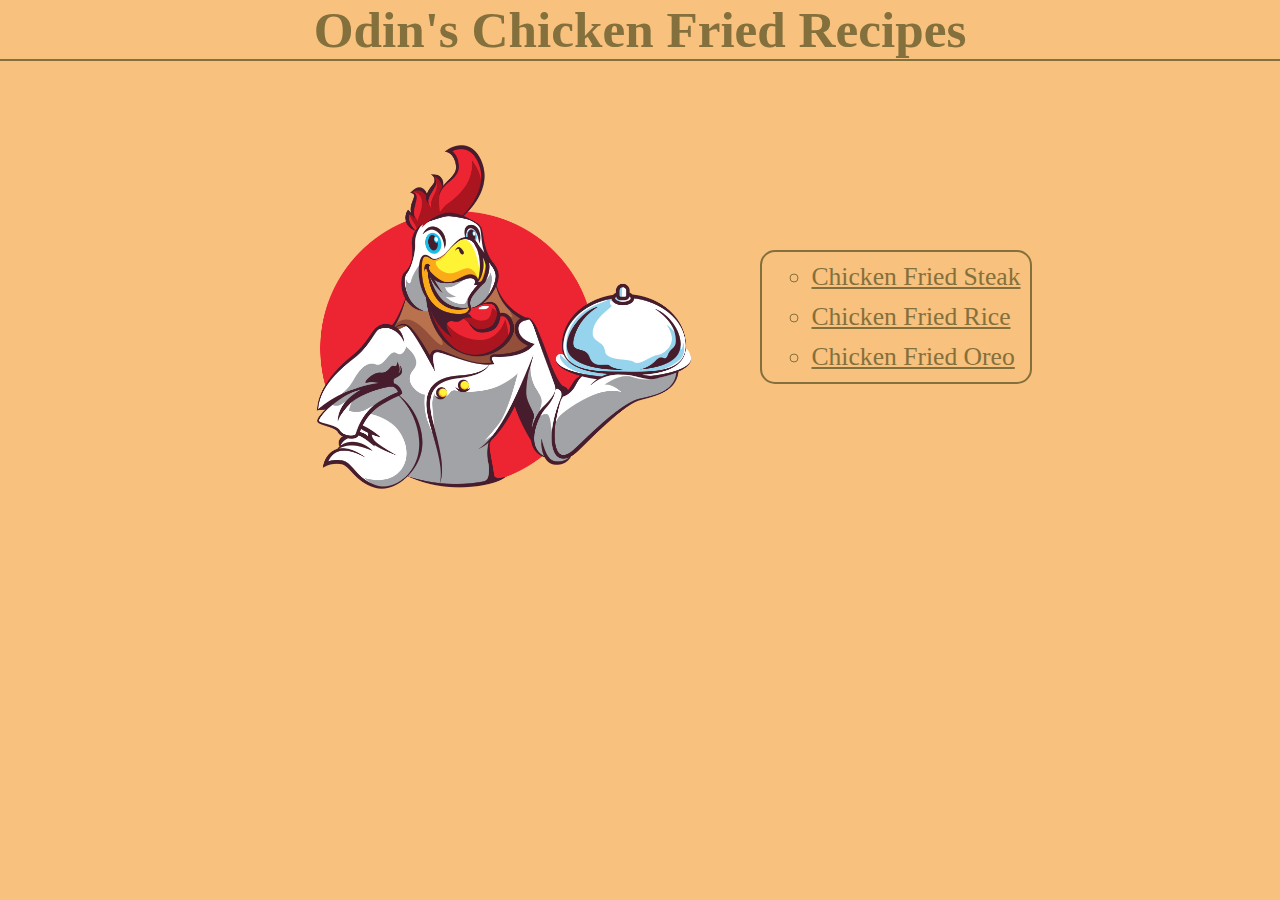
<file: index.html>
<!DOCTYPE html>
<html lang="en">
<head>
    <meta charset="UTF-8">
    <meta http-equiv="X-UA-Compatible" content="IE=edge">
    <meta name="viewport" content="width=device-width, initial-scale=1.0">
    <title>Odin's Chicken Fried Recipes Homepage</title>
    <link rel="stylesheet" href="styles/style.css">
</head>
<body>
    <header id="homepage-header">
        <h1>Odin's Chicken Fried Recipes</h1>
    </header>
    <main id="homepage-main">
        <img src="images/chicken-chef.png" alt="Chicken chef holding a silver platter" width="700px"> 
        <ul class="recipe-list">
            <li><a href="recipes/pages/chicken-fried-steak.html">Chicken Fried Steak</a></li>
            <li><a href="recipes/pages/chicken-fried-rice.html">Chicken Fried Rice</a></li>
            <li><a href="recipes/pages/chicken-fried-oreo.html">Chicken Fried Oreo</a></li>
        </ul>
    </main>
</body>
</html>
</file>
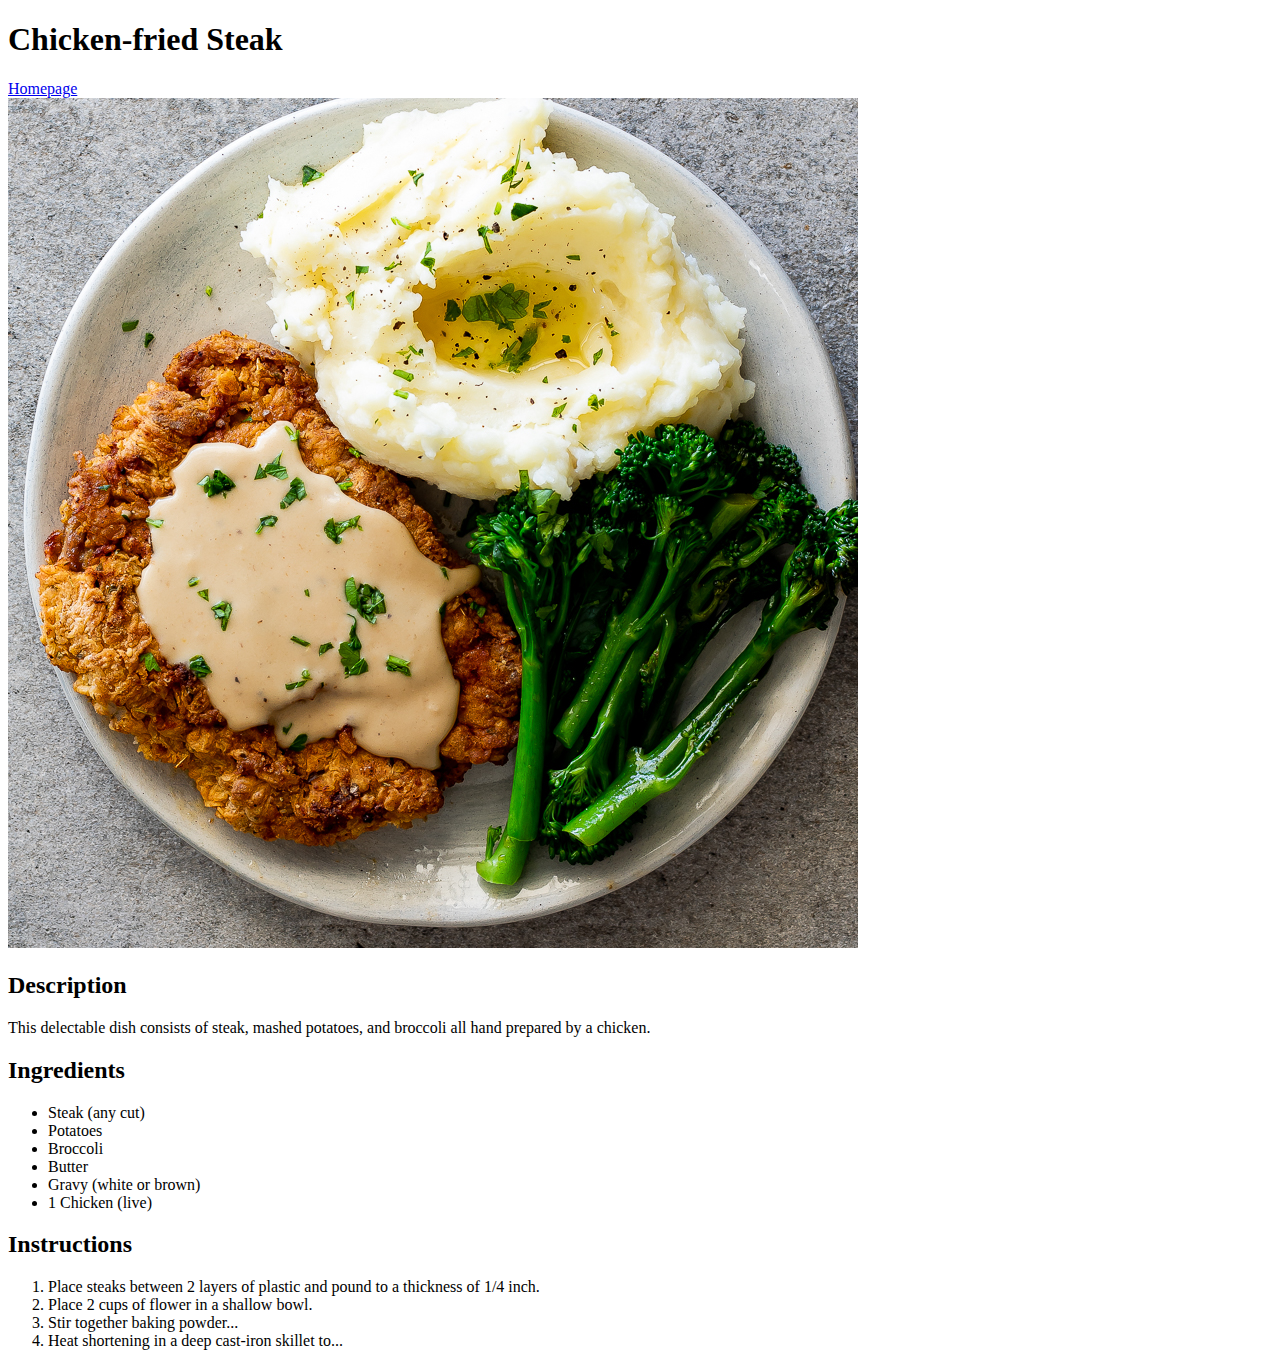
<file: recipes/chickenfried-steak.html>
<!DOCTYPE html>
<html lang="en-us">
    <head>
        <meta charset="UTF-8">
        <title>Chicken-fried Steak Recipe</title>
    </head>
    <body>
        <h1>Chicken-fried Steak</h1>
        <nav><a href="../index.html">Homepage</a></nav>
        <img src="images/chicken-fried-steak.jpg">
        <h2>Description</h2>
        <p>This delectable dish consists of steak, mashed potatoes, and broccoli all hand prepared by a chicken.</p>
        <h2>Ingredients</h2>
        <ul>
            <li>Steak (any cut)</li>
            <li>Potatoes</li>
            <li>Broccoli</li>
            <li>Butter</li>
            <li>Gravy (white or brown)</li>
            <li>1 Chicken (live)</li>
        </ul>
        <h2>Instructions</h2>
        <ol>
            <li>Place steaks between 2 layers of plastic and pound to a thickness of 1/4 inch.</li>
            <li>Place 2 cups of flower in a shallow bowl.</li>
            <li>Stir together baking powder...</li>
            <li>Heat shortening in a deep cast-iron skillet to...</li>
        </ol>
    </body>
</html>
</file>
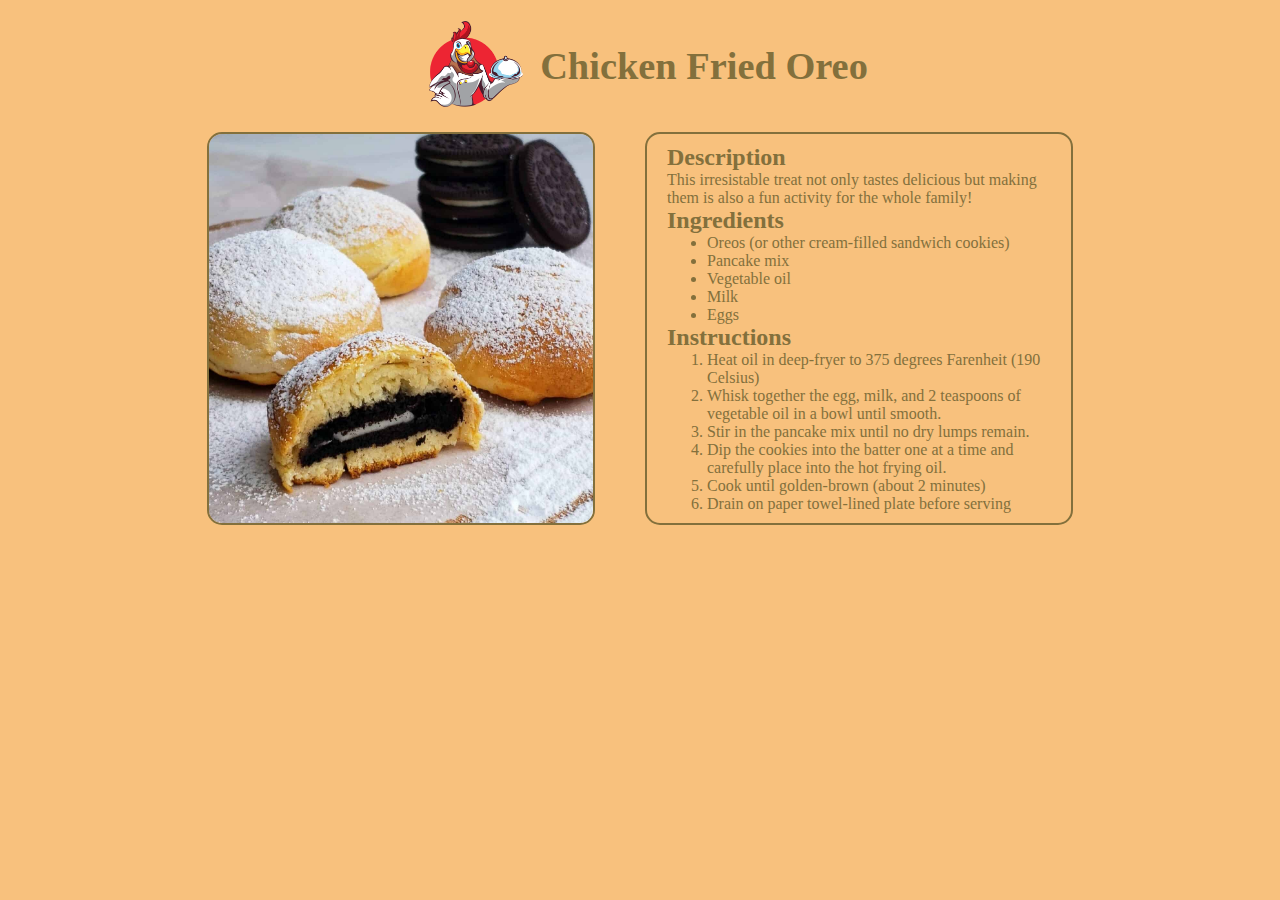
<file: recipes/pages/chicken-fried-oreo.html>
<!DOCTYPE html>
<html lang="en-us">
    <head>
        <meta charset="UTF-8">
        <title>Chicken Fried Oreo Recipe</title>
        <link rel="stylesheet" href="../../styles/style.css">
    </head>
    <body>
        <header class="recipe-header">
            <a id="top"></a>
            <h1>Chicken Fried Oreo</h1>
            <nav>
                <a href="../../index.html"><img src="../../images/chicken-chef.png" alt="chicken chef carrying silver platter" width="100px"></a>
            </nav>
        </header>
        <main class="recipe-content">
            <img class="recipe-image" src="../images/chicken-fried-oreo.jpg" alt="Powdered sugar coated fried oroes" width=600px>
            <div class="recipe-info">
                <div class="recipe-description">
                    <h2>Description</h2>
                    <p>This irresistable treat not only tastes delicious but making them is also a fun activity for the whole family!</p>
                </div>
                <div class="recipe-ingredients">
                    <h2>Ingredients</h2>
                    <ul>
                        <li>Oreos (or other cream-filled sandwich cookies)</li>
                        <li>Pancake mix</li>
                        <li>Vegetable oil</li>
                        <li>Milk</li>
                        <li>Eggs</li>
                    </ul>
                </div>
                <div class="recipe-instructions">
                    <h2>Instructions</h2>
                    <ol>
                        <li>Heat oil in deep-fryer to 375 degrees Farenheit (190 Celsius)</li>
                        <li>Whisk together the egg, milk, and 2 teaspoons of vegetable oil in a bowl until smooth.</li>
                        <li>Stir in the pancake mix until no dry lumps remain.</li>
                        <li>Dip the cookies into the batter one at a time and carefully place into the hot frying oil.</li>
                        <li>Cook until golden-brown (about 2 minutes)</li>
                        <li>Drain on paper towel-lined plate before serving</li>
                    </ol>
                </div>
            </div>
        </main>
    </body>
</html>
</file>
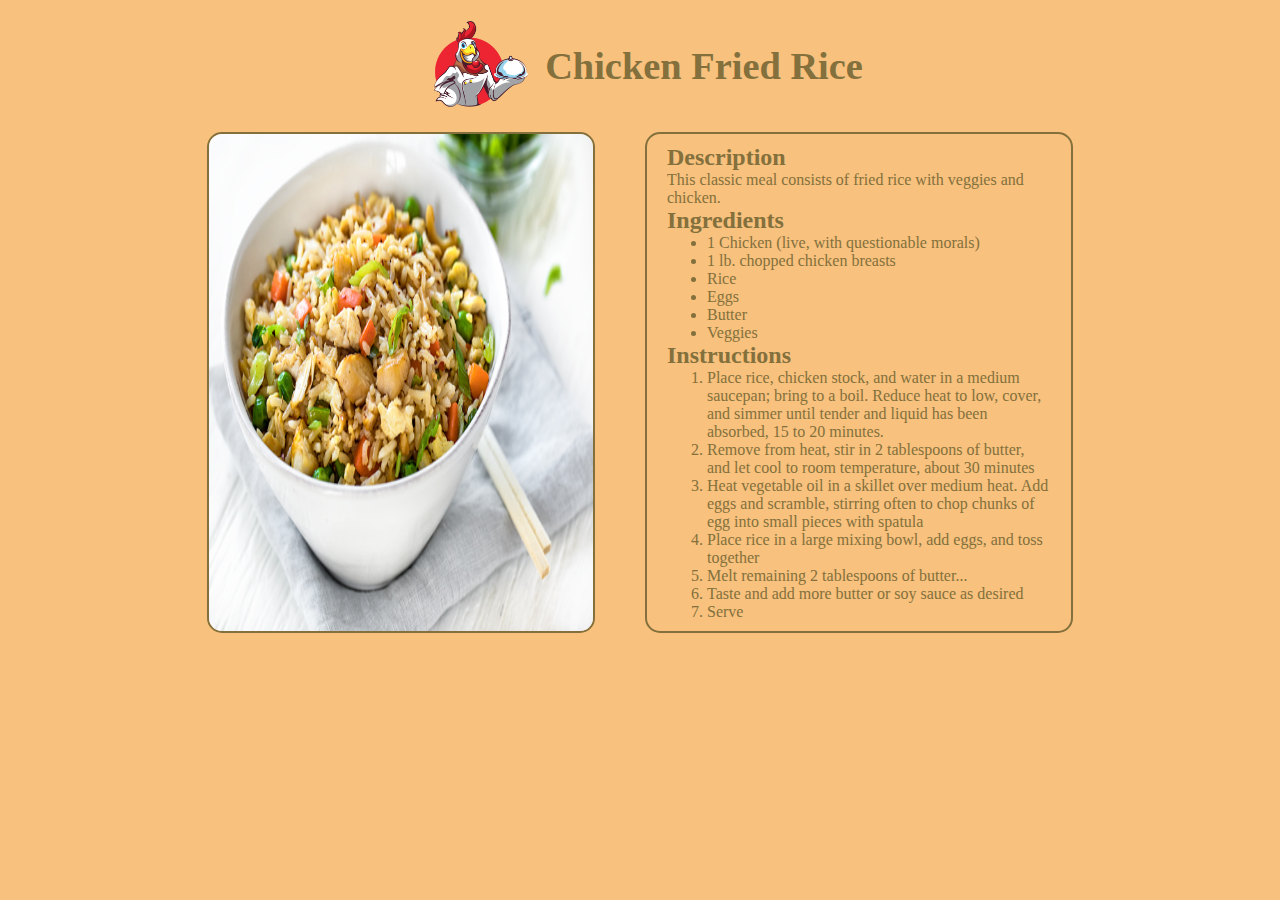
<file: recipes/pages/chicken-fried-rice.html>
<!DOCTYPE html>
<html lang="en-us">
    <head>
        <meta charset="UTF-8">
        <title>Chicken Fried Rice Recipe</title>
        <link rel="stylesheet" href="../../styles/style.css">
    </head>
    <body>
        <header class="recipe-header">
            <a id="top"></a>
            <h1>Chicken Fried Rice</h1>
            <nav>
                <a href="../../index.html"><img src="../../images/chicken-chef.png" alt="chicken chef carrying silver platter" width="100px"></a>
            </nav>
        </header>
        <main class="recipe-content">
            <img class="recipe-image" src="../images/chicken-fried-rice.jpg" alt="A bowl filled with chicken fried rice" width="600px">
            <div class="recipe-info">
                <div class="recipe-description">
                    <h2>Description</h2>
                    <p>This classic meal consists of fried rice with veggies and chicken.</p>
                </div>
                <div class="recipe-ingredients">
                    <h2>Ingredients</h2>
                    <ul>
                        <li>1 Chicken (live, with questionable morals)</li>
                        <li>1 lb. chopped chicken breasts</li>
                        <li>Rice</li>
                        <li>Eggs</li>
                        <li>Butter</li>
                        <li>Veggies</li>
                    </ul>
                </div>
                <div class="recipe-instructions">
                    <h2>Instructions</h2>
                    <ol>
                        <li>Place rice, chicken stock, and water in a medium saucepan; bring to a boil. Reduce heat to low, cover, and simmer until tender and liquid has been absorbed, 15 to 20 minutes.</li>
                        <li>Remove from heat, stir in 2 tablespoons of butter, and let cool to room temperature, about 30 minutes</li>
                        <li>Heat vegetable oil in a skillet over medium heat. Add eggs and scramble, stirring often to chop chunks of egg into small pieces with spatula</li>
                        <li>Place rice in a large mixing bowl, add eggs, and toss together</li>
                        <li>Melt remaining 2 tablespoons of butter...</li>
                        <li>Taste and add more butter or soy sauce as desired</li>
                        <li>Serve</li>
                    </ol>        
                </div>
            </div>
        </main>
    </body>
</html>
</file>
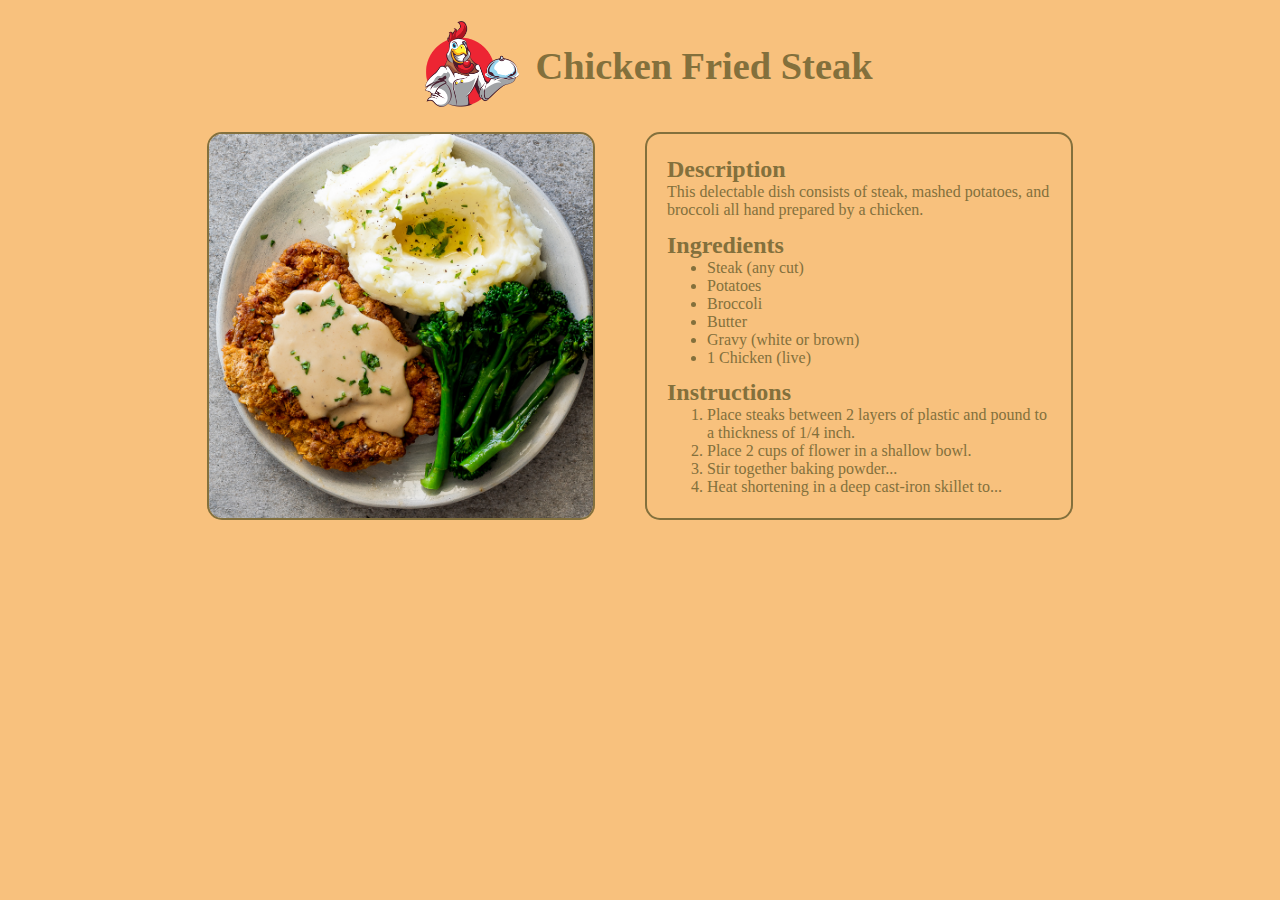
<file: recipes/pages/chicken-fried-steak.html>
<!DOCTYPE html>
<html lang="en-us">
    <head>
        <meta charset="UTF-8">
        <title>Chicken Fried Steak Recipe</title>
        <link rel="stylesheet" href="../../styles/style.css">
    </head>
    <body>
        <header class="recipe-header">
            <a id="top"></a>
            <h1>Chicken Fried Steak</h1>
            <nav>
                <a href="../../index.html">
                    <img src="../../images/chicken-chef.png" alt="chicken chef carrying silver platter" width="100px">
                </a>
            </nav>
        </header>
        <main class="recipe-content">
            <img class="recipe-image" src="../images/chicken-fried-steak.jpg" alt="Chicken fried steak, broccoli, and mashed potatoes on a white plate" width="600px">
            <div class="recipe-info">
                <div class="recipe-description">
                    <h2>Description</h2>
                    <p>This delectable dish consists of steak, mashed potatoes, and broccoli all hand prepared by a chicken.</p>
                </div>
                <div class="recipe-ingredients">
                    <h2>Ingredients</h2>
                    <ul>
                        <li>Steak (any cut)</li>
                        <li>Potatoes</li>
                        <li>Broccoli</li>
                        <li>Butter</li>
                        <li>Gravy (white or brown)</li>
                        <li>1 Chicken (live)</li>
                    </ul>
                </div>
                <div class="recipe-instructions">
                    <h2>Instructions</h2>
                    <ol>
                        <li>Place steaks between 2 layers of plastic and pound to a thickness of 1/4 inch.</li>
                        <li>Place 2 cups of flower in a shallow bowl.</li>
                        <li>Stir together baking powder...</li>
                        <li>Heat shortening in a deep cast-iron skillet to...</li>
                    </ol>
                </div>
            </div>
            <!--<a href="#top">Back to top</a>-->
        </main>
    </body>
</html>
</file>
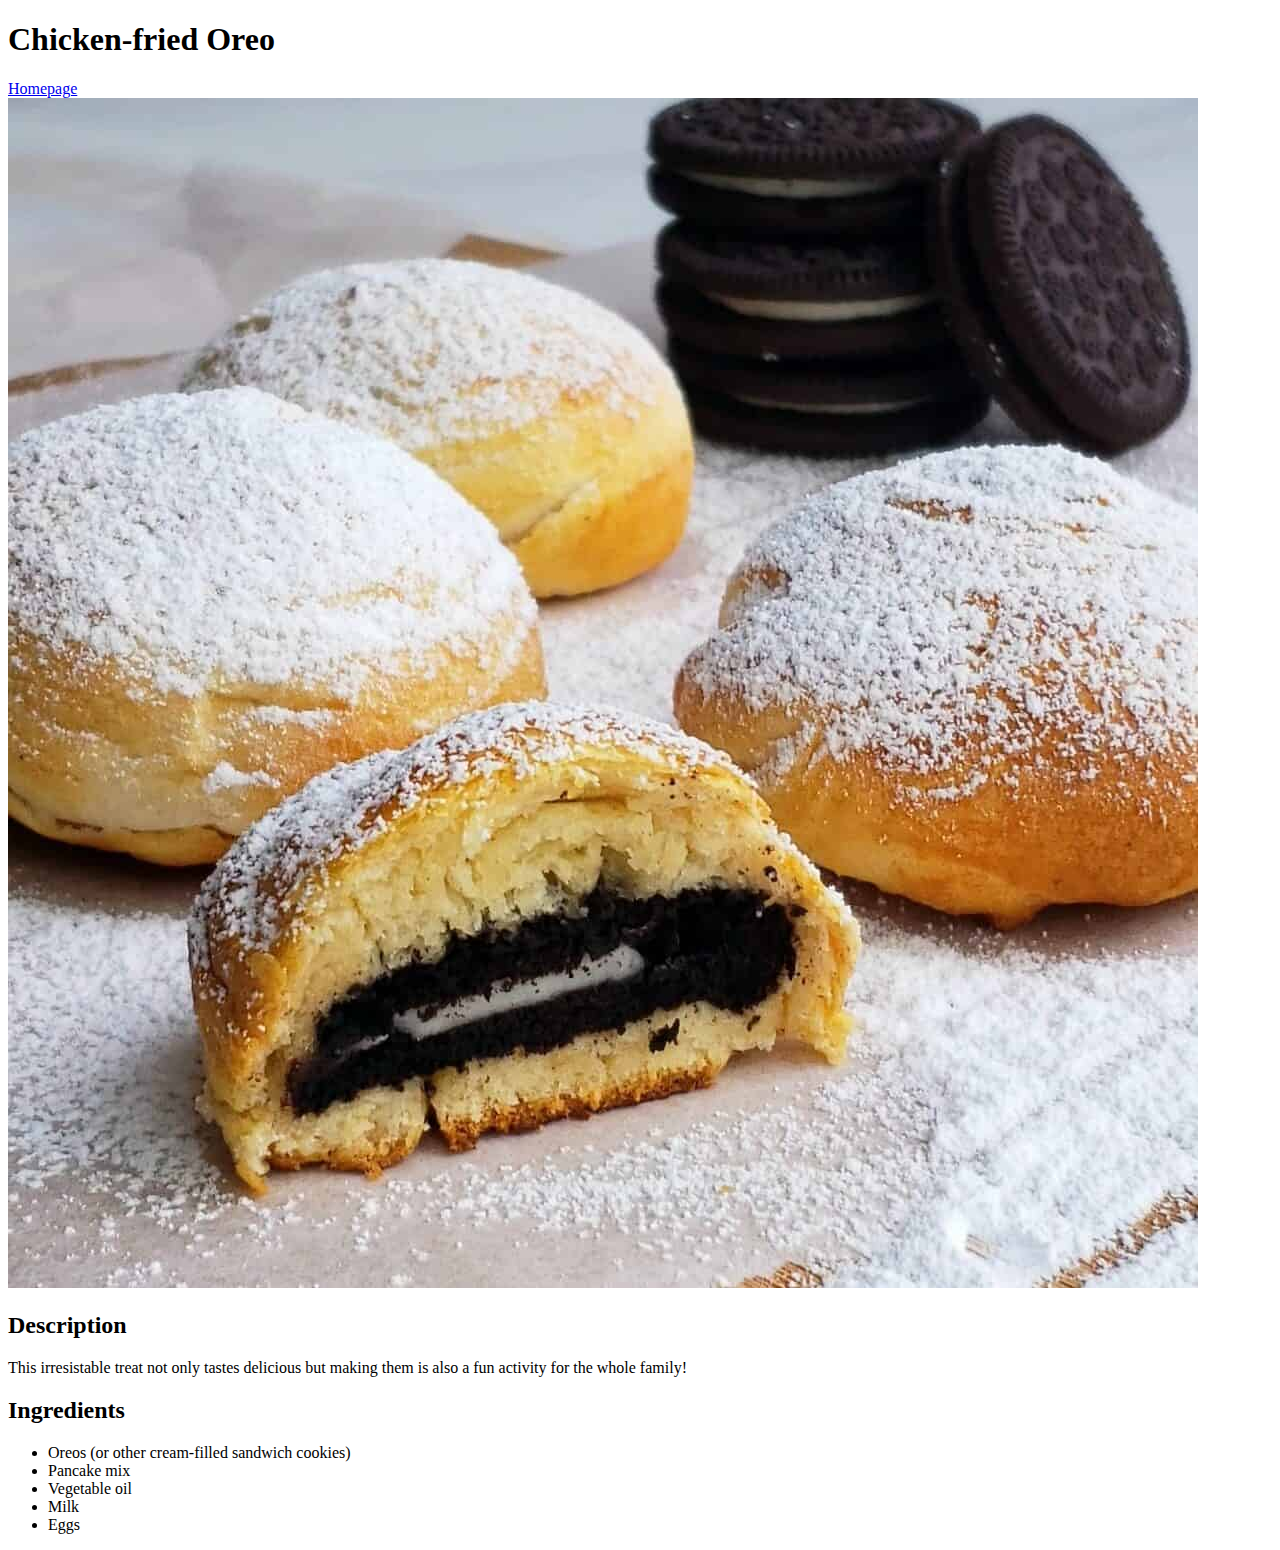
<file: recipes/pages/chickenfried-oreo.html>
<!DOCTYPE html>
<html lang="en-us">
    <head>
        <meta charset="UTF-8">
        <title>Chicken-fried Oreo Recipe</title>
    </head>
    <body>
        <h1>Chicken-fried Oreo</h1>
        <nav><a href="../../index.html">Homepage</a></nav>
        <img src="../images/chicken-fried-oreo.jpg">
        <h2>Description</h2>
        <p>This irresistable treat not only tastes delicious but making them is also a fun activity for the whole family!</p>
        <h2>Ingredients</h2>
        <ul>
            <li>Oreos (or other cream-filled sandwich cookies)</li>
            <li>Pancake mix</li>
            <li>Vegetable oil</li>
            <li>Milk</li>
            <li>Eggs</li>
        </ul>
    </body>
</html>
</file>
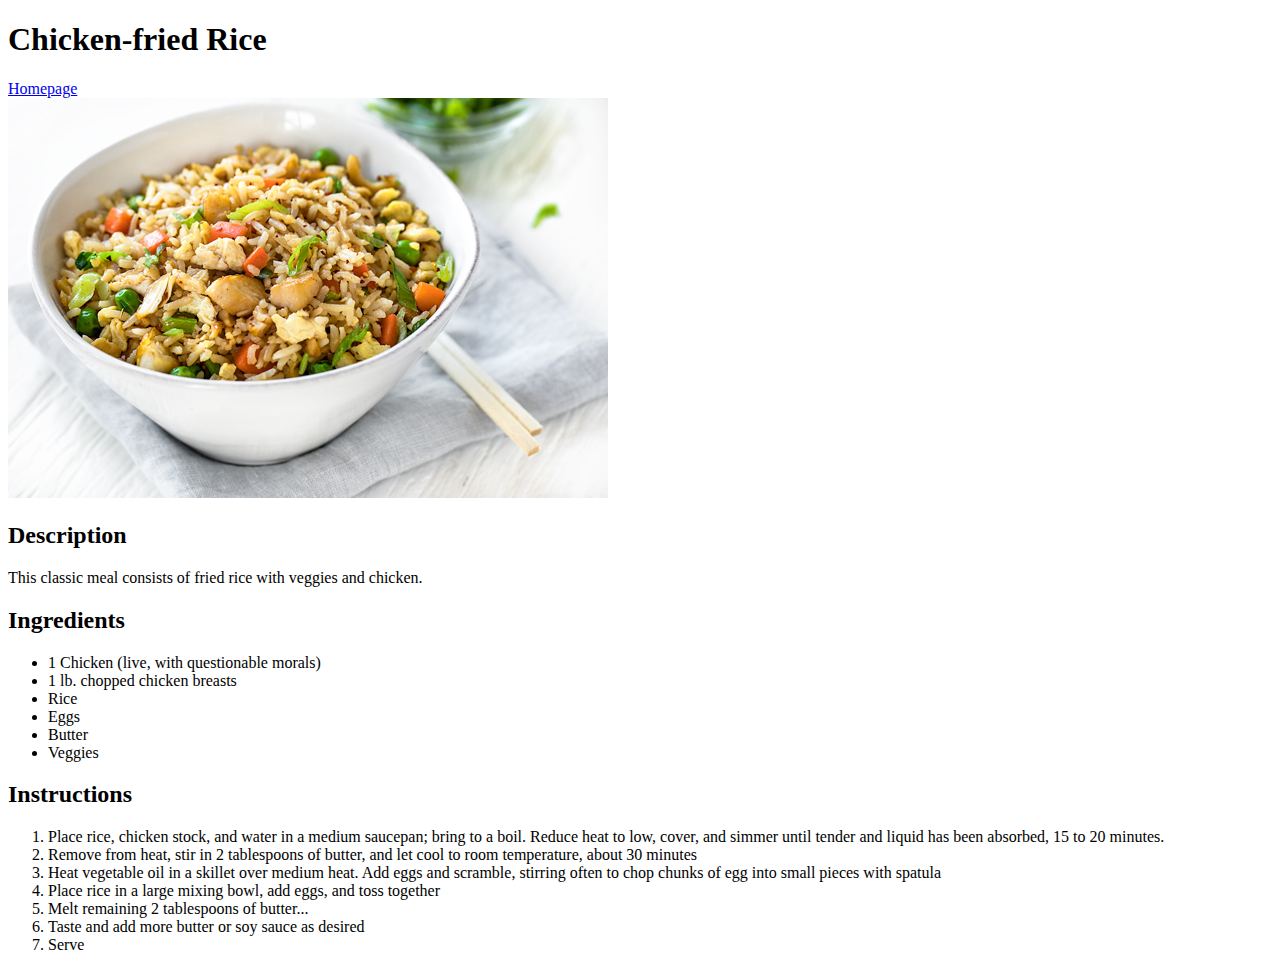
<file: recipes/pages/chickenfried-rice.html>
<!DOCTYPE html>
<html lang="en-us">
    <head>
        <meta charset="UTF-8">
        <title>Chicken-fried Rice Recipe</title>
    </head>
    <body>
        <h1>Chicken-fried Rice</h1>
        <nav><a href="../../index.html">Homepage</a></nav>
        <img src="../images/chickenfried-rice.jpg">
        <h2>Description</h2>
        <p>This classic meal consists of fried rice with veggies and chicken.</p>
        <h2>Ingredients</h2>
        <ul>
            <li>1 Chicken (live, with questionable morals)</li>
            <li>1 lb. chopped chicken breasts</li>
            <li>Rice</li>
            <li>Eggs</li>
            <li>Butter</li>
            <li>Veggies</li>
        </ul>
        <h2>Instructions</h2>
        <ol>
            <li>Place rice, chicken stock, and water in a medium saucepan; bring to a boil. Reduce heat to low, cover, and simmer until tender and liquid has been absorbed, 15 to 20 minutes.</li>
            <li>Remove from heat, stir in 2 tablespoons of butter, and let cool to room temperature, about 30 minutes</li>
            <li>Heat vegetable oil in a skillet over medium heat. Add eggs and scramble, stirring often to chop chunks of egg into small pieces with spatula</li>
            <li>Place rice in a large mixing bowl, add eggs, and toss together</li>
            <li>Melt remaining 2 tablespoons of butter...</li>
            <li>Taste and add more butter or soy sauce as desired</li>
            <li>Serve</li>
        </ol>
    </body>
</html>
</file>
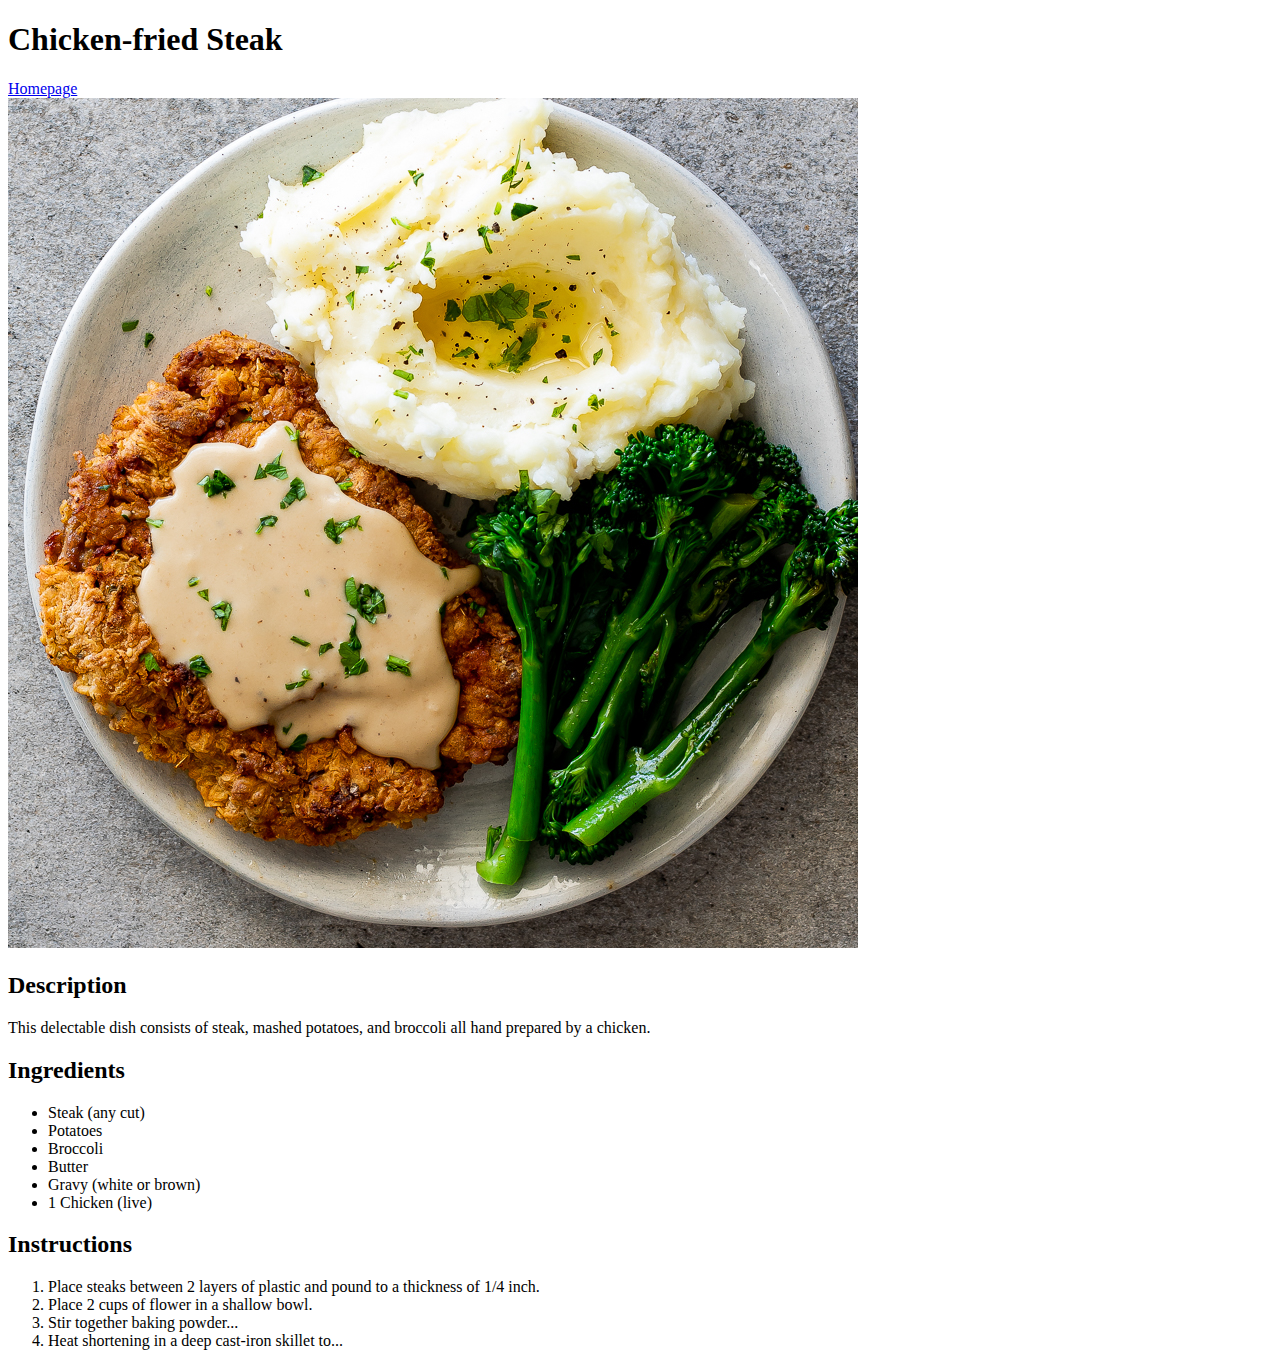
<file: recipes/pages/chickenfried-steak.html>
<!DOCTYPE html>
<html lang="en-us">
    <head>
        <meta charset="UTF-8">
        <title>Chicken-fried Steak Recipe</title>
    </head>
    <body>
        <h1>Chicken-fried Steak</h1>
        <nav><a href="../../index.html">Homepage</a></nav>
        <img src="../images/chicken-fried-steak.jpg">
        <h2>Description</h2>
        <p>This delectable dish consists of steak, mashed potatoes, and broccoli all hand prepared by a chicken.</p>
        <h2>Ingredients</h2>
        <ul>
            <li>Steak (any cut)</li>
            <li>Potatoes</li>
            <li>Broccoli</li>
            <li>Butter</li>
            <li>Gravy (white or brown)</li>
            <li>1 Chicken (live)</li>
        </ul>
        <h2>Instructions</h2>
        <ol>
            <li>Place steaks between 2 layers of plastic and pound to a thickness of 1/4 inch.</li>
            <li>Place 2 cups of flower in a shallow bowl.</li>
            <li>Stir together baking powder...</li>
            <li>Heat shortening in a deep cast-iron skillet to...</li>
        </ol>
    </body>
</html>
</file>
<file: styles/style.css>
* {
    color: rgb(131, 112, 60);
    font-family:'Times New Roman', Times, serif;
    background-color: rgb(248, 193, 125);
    margin: 0;
}

a:hover {
    color: red;
}

#homepage-header {
    text-align: center;
    font-size: 2vw;
    border-bottom: 2px solid rgb(131, 112, 60);
}

#homepage-main {
    display: flex;
    flex-direction: row;
    justify-content: center;
    align-items: center;
    font-size: 2vw;
}

#homepage-main img {
    height: auto;
    width: 40%;
}

.recipe-list {
    border: 2px solid rgb(131, 112, 60);
    border-radius: 15px;
}

.recipe-list li {
    margin: 10px;
    list-style-type: circle;
}


/*--------------------------------------------*/

.recipe-content {
    display: flex;
    justify-content: center;
}

.recipe-image {
    border: 2px solid rgb(131, 112, 60);
    border-radius: 15px;
    width: 30%;
    margin-right: 50px;
}

.recipe-info {
    display: flex;
    flex-direction: column;
    justify-content: space-evenly;
    border: 2px solid rgb(131, 112, 60);
    border-radius: 15px;
    padding: 10px 20px;
    overflow-wrap: normal;
    max-width: 30%;
}

.recipe-header {
    display: flex;
    flex-direction: row-reverse;
    justify-content: center;
    align-items: center;
}

.recipe-header h1 {
    font-size: 3vw;
}


.recipe-header img {
    height: auto;
    width: 10vw;
}
</file>
